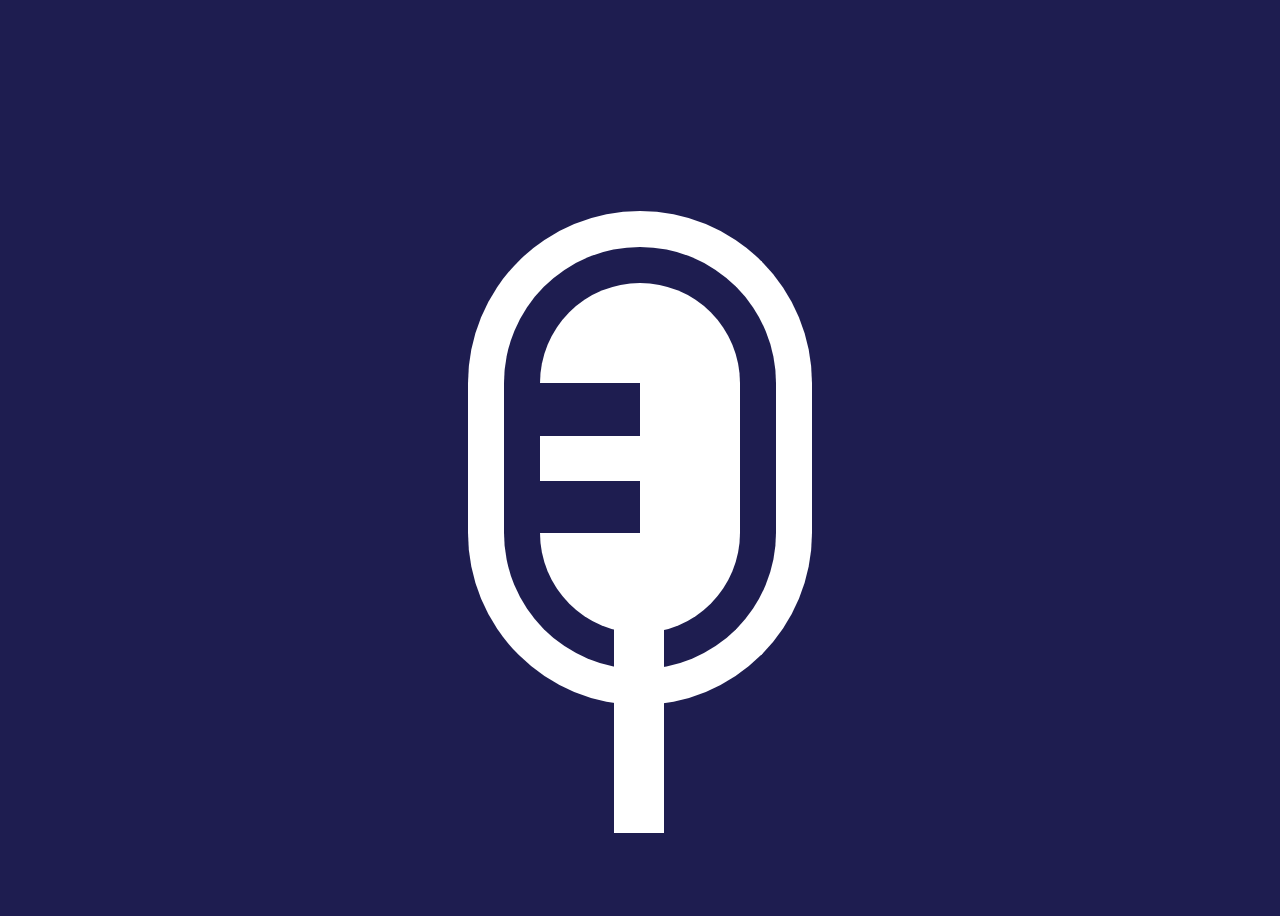
<file: 09.02.2024/index.html>
<!DOCTYPE html>
<html>

<head>
    <title>Microphone</title>
    <link rel="stylesheet" href="index.css">
</head>

<body>
    <main id="main">
        <div>
            <div id="upper-div">
                <div id="upper-nested"></div>
            </div>

            <div id="test">
                <div id="nested1"></div>
                <div id="nested2"></div>
            </div>

            <div id="lower-div">
                <div id="lower-nested"></div>
                <div id="mic-handle"></div>
            </div>
        </div>
    </main>
</body>

</html>
</file>
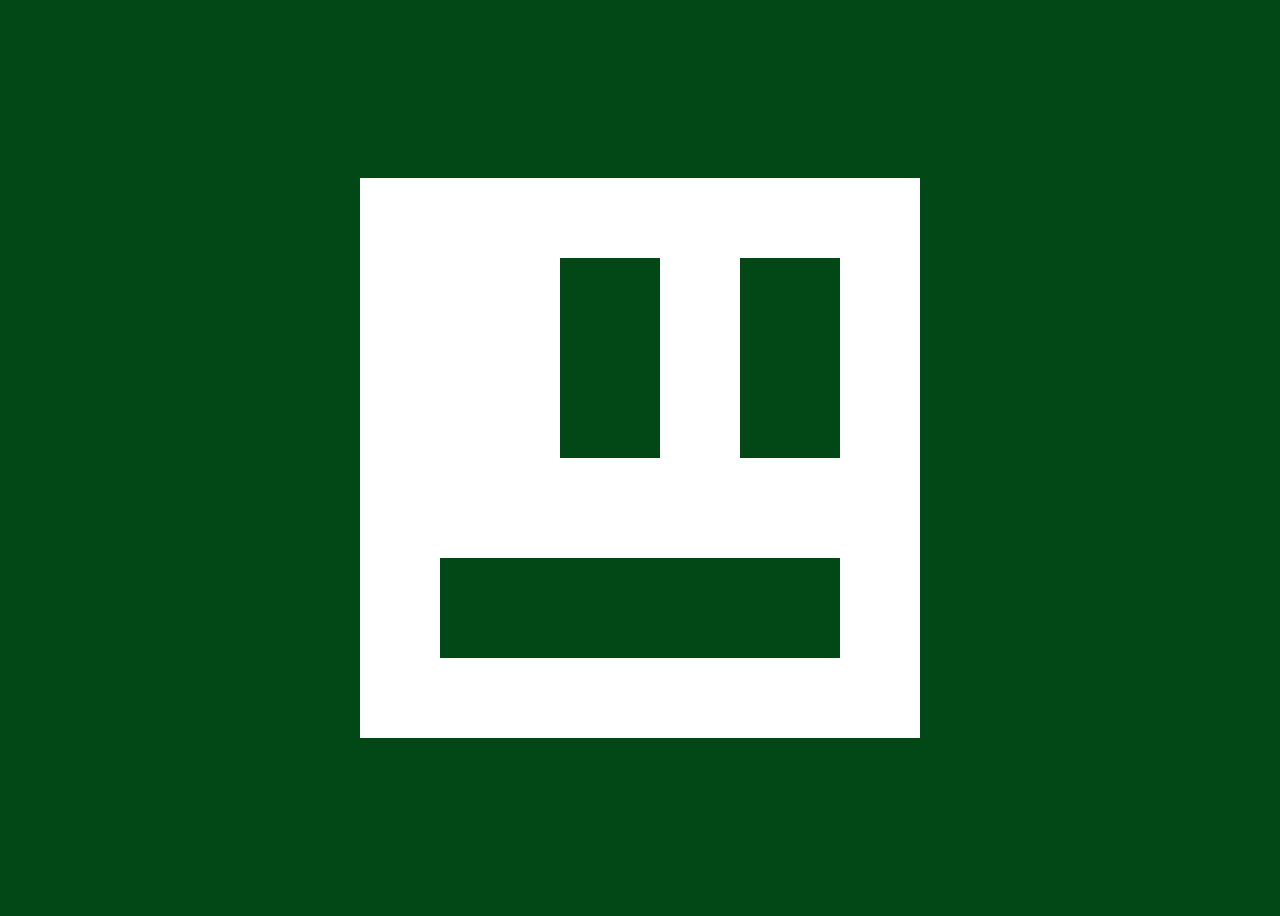
<file: 10.02.2024/index.html>
<!DOCTYPE html>
<html>

<head>
    <title> Daily Target</title>
    <link rel="stylesheet" href="index.css">
</head>

<body>
    <main id="main">
        <div id="container">
            <div id="nested-container">
                <div class="item"></div>
                <div class="item"></div>
            </div>
            <div id="lower-div"></div>
        </div>
    </main>
</body>

</html>
</file>
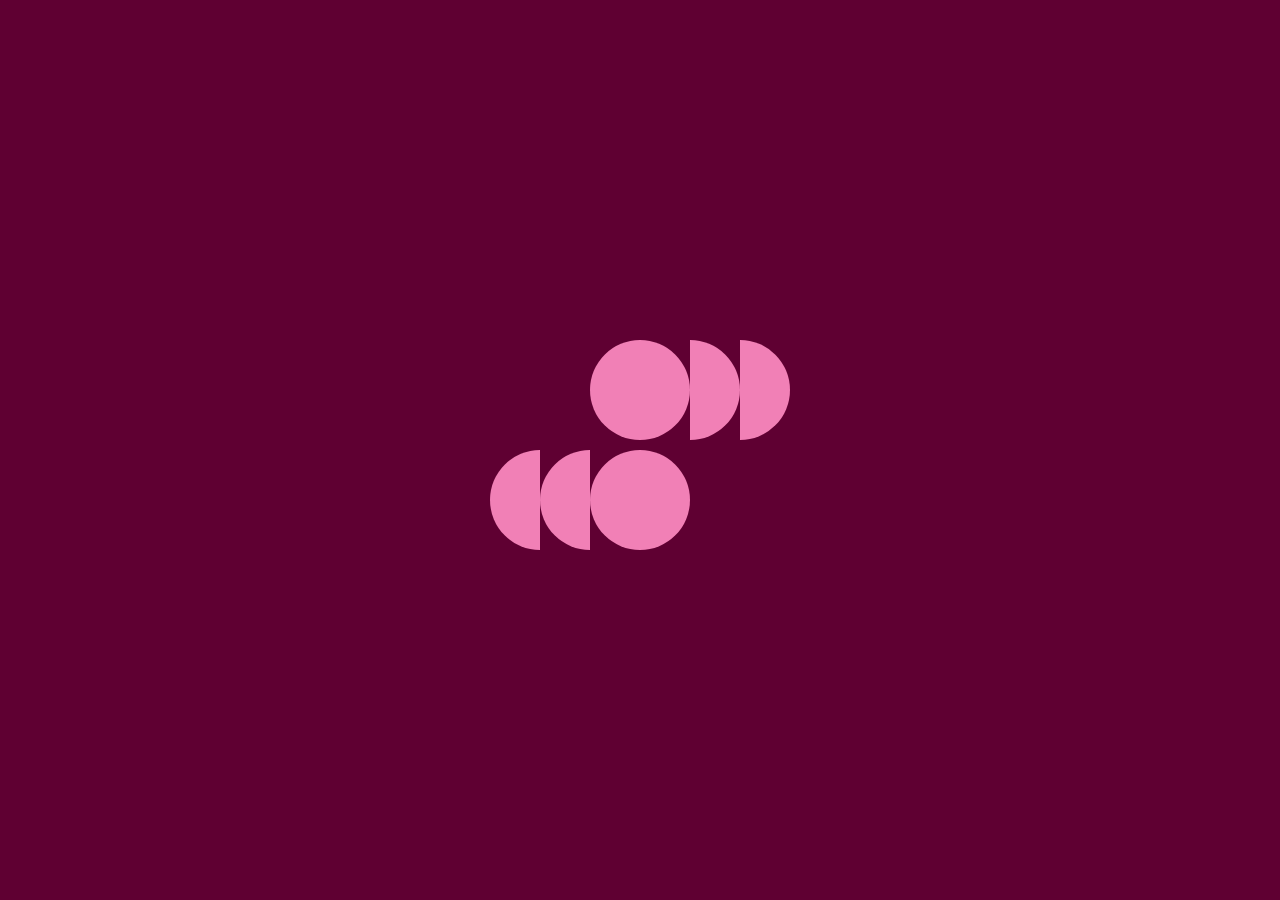
<file: 11.02.2024/index.html>
<!DOCTYPE html>
<html lang="en">
  <head>
    <meta charset="UTF-8" />
    <meta name="viewport" content="width=device-width, initial-scale=1.0" />
    <title>Document</title>
    <link rel="stylesheet" href="index.css" />
  </head>
  <body>
    <div class="circle">
      <div class="absolute semi1">
        <div class="quarter1 quar"></div>
        <div class="quarter2 quar"></div>
      </div>
      <div class="absolute semi2">
        <div class="quarter1 quar"></div>
        <div class="quarter2 quar"></div>
      </div>
    </div>

    <div class="circle">
      <div class="absolute semi3">
        <div class="quarter3 quar"></div>
        <div class="quarter4 quar"></div>
      </div>
      <div class="absolute semi4">
        <div class="quarter3 quar"></div>
        <div class="quarter4 quar"></div>
      </div>
    </div>
  </body>
</html>
</file>
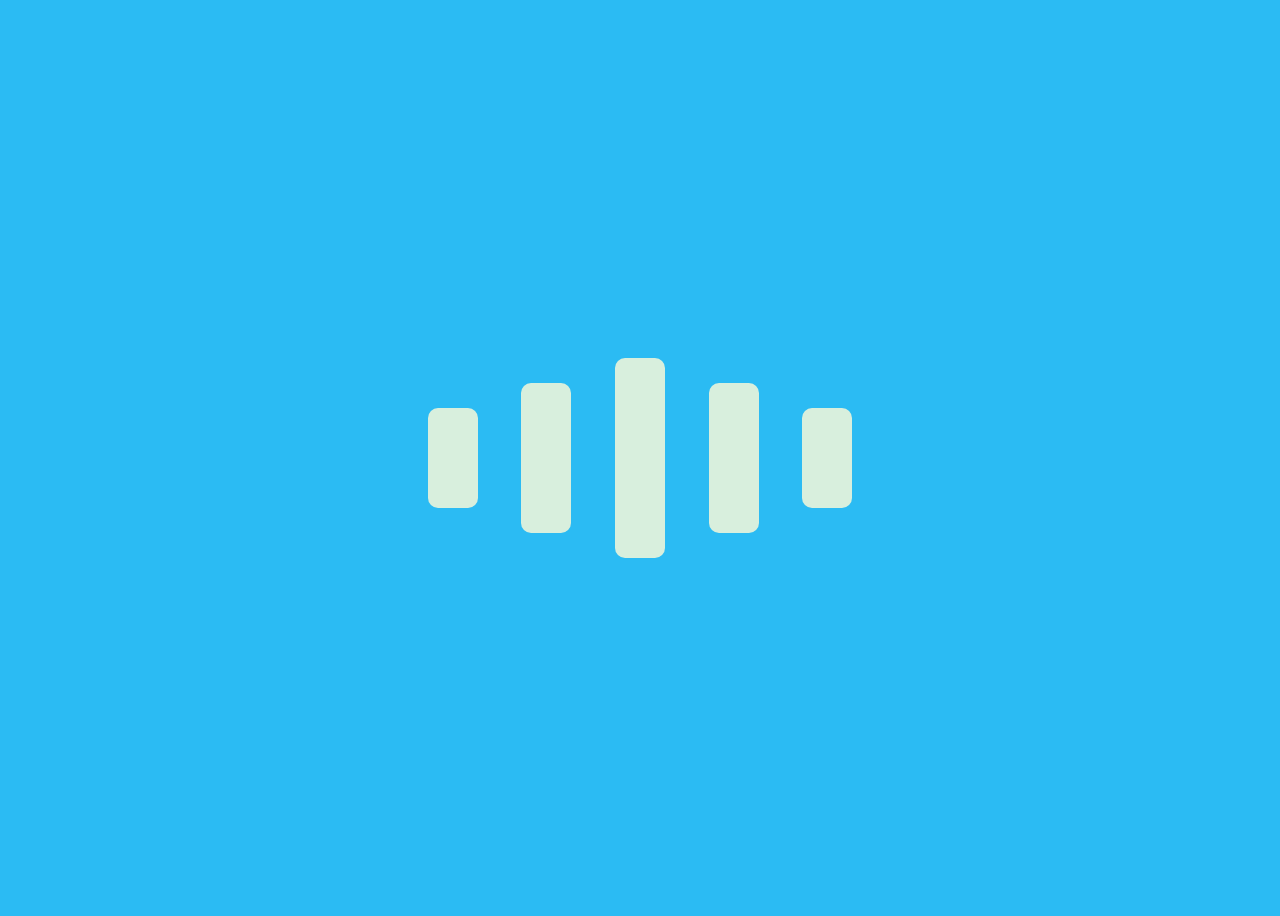
<file: 12.02.2024/index.html>
<!DOCTYPE html>
<html>
  <head>
    <title>CSS Battle Daily</title>
    <link rel="stylesheet" href="index.css" />
  </head>

  <body>
    <div class="container">
      <div class="large col"></div>
      <div class="larger col"></div>
      <div class="largest col"></div>
      <div class="larger col"></div>
      <div class="large col"></div>
    </div>
  </body>
</html>
</file>
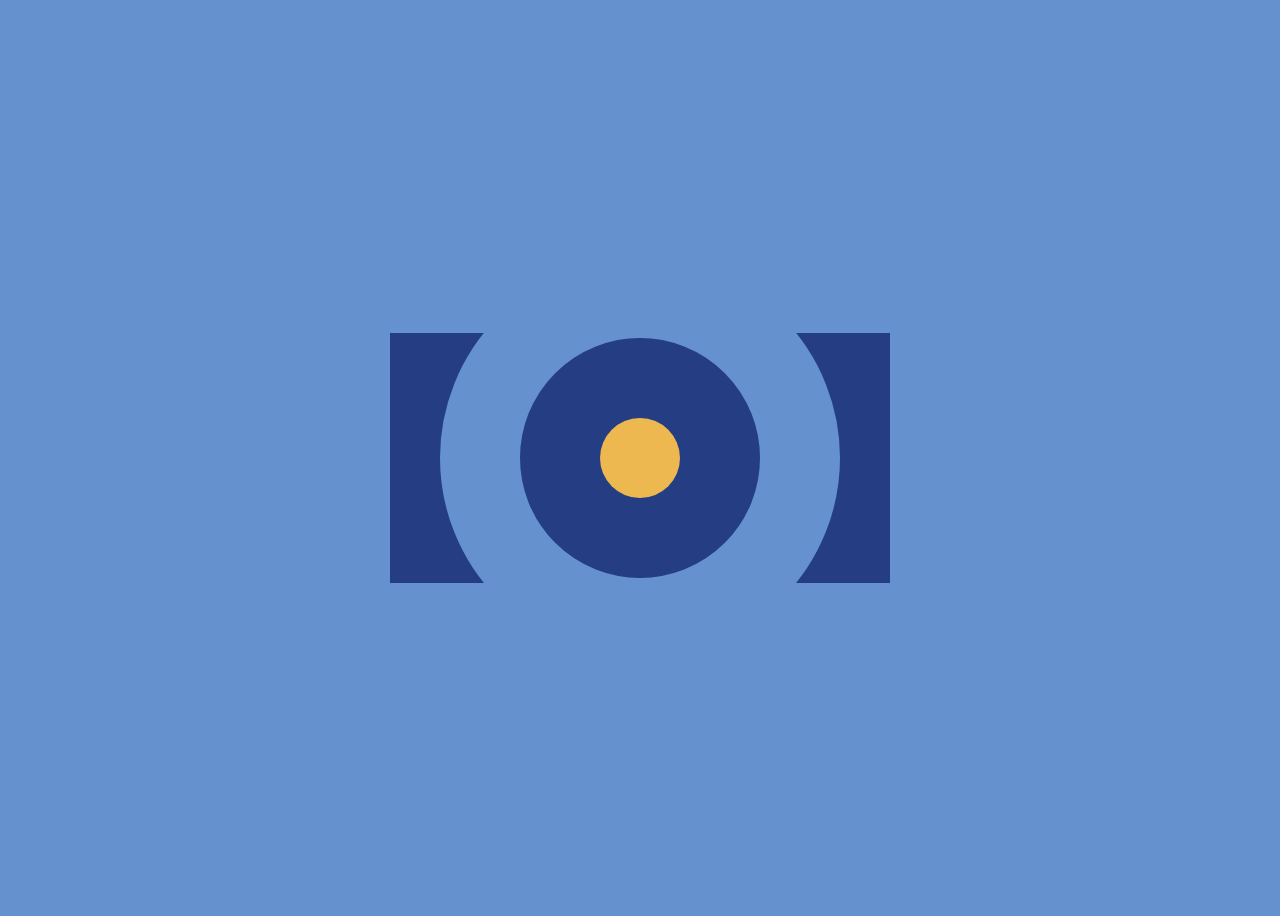
<file: 10.02.2024/battle.html>
<!DOCTYPE html>
<html>

<head>
    <title>Battle</title>
    <link rel="stylesheet" href="battle.css">
</head>

<body>
    <main id="main">
        <div id="rounded-container">
            <div id="item"></div>
        </div>
        <div id="container">
        </div>
    </main>
</body>

</html>
</file>
<file: 09.02.2024/index.css>
:root {
  background: #1e1d50;
  box-sizing: border-box;
}

#main {
  display: flex;
  justify-content: center;
  align-items: center;
  height: 100vh;
}

#upper-div {
  background: #1e1d50;
  width: 200px;
  height: 100px;
  padding: 36px;
  padding-bottom: 0;
  border-radius: 200px 200px 0 0;
  border: 36px solid white;
  border-bottom: 0;
}

#upper-nested {
  width: 100%;
  height: 100%;
  background-color: white;
  border-radius: 200px 200px 0 0;
}

#test {
  background: #1e1d50;
  border-right: 36px solid white;
  border-left: 36px solid white;
  width: 200px;
  height: 150px;
  padding: 0 36px;
  display: flex;
  justify-content: center;
  align-items: center;
}

#nested1 {
  width: 50%;
  height: 30%;
  background: white;
}

#nested2 {
  width: 50%;
  height: 100%;
  background: white;
}

#lower-div {
  background: #1e1d50;
  width: 200px;
  height: 100px;
  padding: 36px;
  padding-top: 0;
  border-radius: 0 0 200px 200px;
  border: 36px solid white;
  border-top: 0;
  position: relative;
}

#lower-nested {
  width: 100%;
  height: 100%;
  background-color: white;
  border-radius: 0 0 200px 200px;
}

#mic-handle {
  position: absolute;
  left: 110px;
  top: 0px;
  width: 50px;
  height: 300px;
  background-color: white;
}
</file>
<file: 10.02.2024/index.css>
:root {
  --green: #024817;
  background-color: var(--green);
  box-sizing: border-box;
}

#main {
  display: flex;
  justify-content: center;
  align-items: center;
  height: 100vh;
}

#container {
  height: 400px;
  width: 400px;
  background: white;
  padding: 80px;
  display: flex;
  flex-direction: column;
  justify-content: space-between;
}

#nested-container {
  display: flex;
  justify-content: flex-end;
  align-items: center;
  gap: 80px;
}

.item {
  height: 200px;
  width: 100px;
  background: var(--green);
}

#lower-div {
  height: 100px;
  width: 100%;
  background: var(--green);
}
</file>
<file: 11.02.2024/index.css>
body {
  margin: 0;
  padding: 0;
  box-sizing: border-box;
  background: #5f0032;
  display: flex;
  flex-direction: column;
  justify-content: center;
  align-items: center;
  height: 100vh;
}

.circle {
  width: 100px;
  height: 100px;
  background: #f180b6;
  border-radius: 50%;
  position: relative;
  margin-bottom: 10px;
}

.absolute {
  position: absolute;
}

.semi1 {
  left: 100px;
}

.semi2 {
  left: 150px;
}

.semi3 {
  right: 100px;
}

.semi4 {
  right: 150px;
}

.quar {
  width: 50px;
  height: 50px;
  background: #f180b6;
}

.quarter1 {
  border-top-right-radius: 100%;
}

.quarter2 {
  border-bottom-right-radius: 100%;
}

.quarter3 {
  border-top-left-radius: 100%;
}

.quarter4 {
  border-bottom-left-radius: 100%;
}
</file>
<file: 12.02.2024/index.css>
body {
  background: #2bbbf3;
  display: flex;
  justify-content: center;
  align-items: center;
}

.container {
  display: flex;
  justify-content: space-evenly;
  align-items: center;
  height: 100vh;
  width: 40vw;
}

.col {
  background: #d8efdd;
  border-radius: 10px;
  width: 50px;
}

.largest {
  height: 200px;
}

.larger {
  height: 150px;
}

.large {
  height: 100px;
}
</file>
<file: 10.02.2024/battle.css>
:root {
  --light-blue: #6592cf;
  --blue: #243d83;
  --yellow: #eeb850;
  background: var(--light-blue);
  box-sizing: border-box;
}

#main {
  display: flex;
  justify-content: center;
  align-items: center;
  height: 100vh;
  overflow: visible;
}

#container {
  width: 500px;
  height: 250px;
  background: var(--blue);
  position: relative;
}

#rounded-container {
  height: 200px;
  width: 200px;
  background: var(--blue);
  border-radius: 50%;
  border: 80px solid var(--light-blue);
  position: absolute;
  z-index: 10;
  padding: 20px;
  display: flex;
  justify-content: center;
  align-items: center;
}

#item {
  width: 80px;
  height: 80px;
  background: var(--yellow);
  border-radius: 50%;
}
</file>
